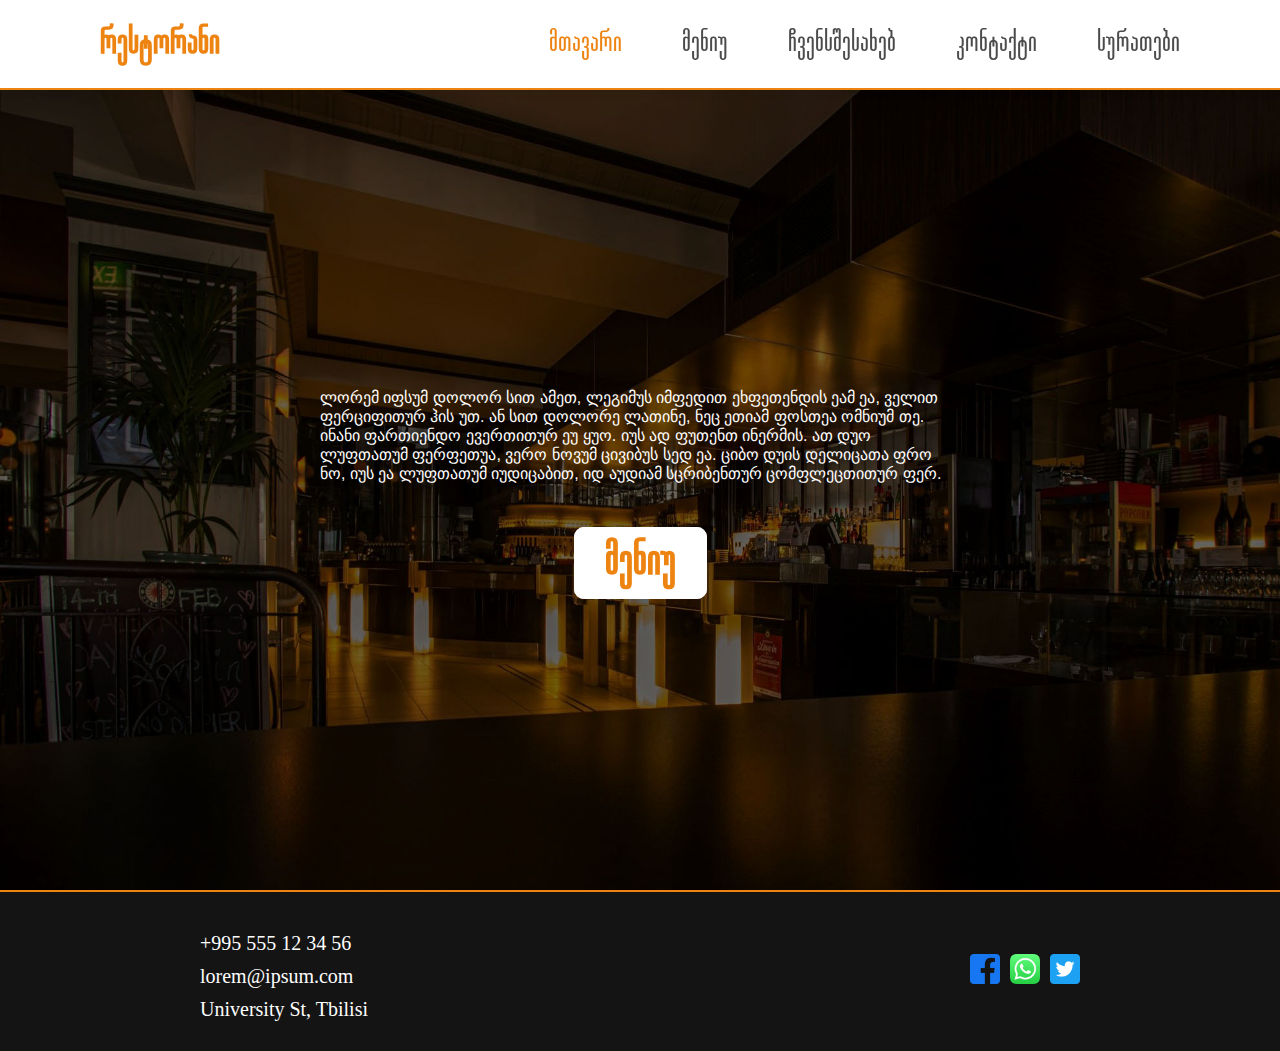
<file: index.html>
<!DOCTYPE html>
<html lang="en">
<head>
    <meta charset="UTF-8">
    <meta name="viewport" content="width=device-width, initial-scale=1.0">
    <title>rest</title>
    <link rel="stylesheet" href="style/style.css">
    <link rel="stylesheet" href="style/index.css">
</head>
<body>
    <header>
        <h1>
            <a href="index.html">რესტორანი</a>
        </h1>
        <nav>
            <ul>
                <li><a href="index.html" class="active">მთავარი</a></li>
                <li><a href="menu.html">მენიუ</a></li>
                <li><a href="about.html">ჩვენსშესახებ </a></li>
                <li><a href="contact.html">კონტაქტი</a></li>
                <li><a href="images.html">სურათები</a></li>
            </ul>
        </nav>
        <h2>
            <a href="index.html">რესტორანი</a>
        </h2>
    </header>

    <main>
        <div class="img">
            <p>    ლორემ იფსუმ დოლორ სით ამეთ, ლეგიმუს იმფედით ეხფეთენდის ეამ ეა, ველით ფერციფითურ ჰის უთ. ან სით დოლორე ლათინე, ნეც ეთიამ ფოსთეა ომნიუმ თე. ინანი ფართიენდო ევერთითურ ეუ ყუო. იუს ად ფუთენთ ინერმის. ათ დუო ლუფთათუმ ფერფეთუა, ვერო ნოვუმ ცივიბუს სედ ეა.
                    ციბო დუის დელიცათა ფრო ნო, იუს ეა ლუფთათუმ იუდიცაბით, იდ აუდიამ სცრიბენთურ ცომფლეცთითურ ფერ.
            </p>
<h2><a href="menu.html">მენიუ</a></h2>
        </div>
    </main>

    <footer>
        <div class="footer-info">
            <p>+995 555 12 34 56</p>
            <p>lorem@ipsum.com</p>
            <p>University St, Tbilisi</p>
        </div>
        <ul class="icons">
            <li><a href="#"><img src="icons/fb.png" alt="ico"></a></li>
            <li><a href="#"><img src="icons/wp.png" alt="ico"></a></li>
            <li><a href="#"><img src="icons/x.png" alt="ico"></a></li>
        </ul>
    </footer>
</body>
</html>
</file>
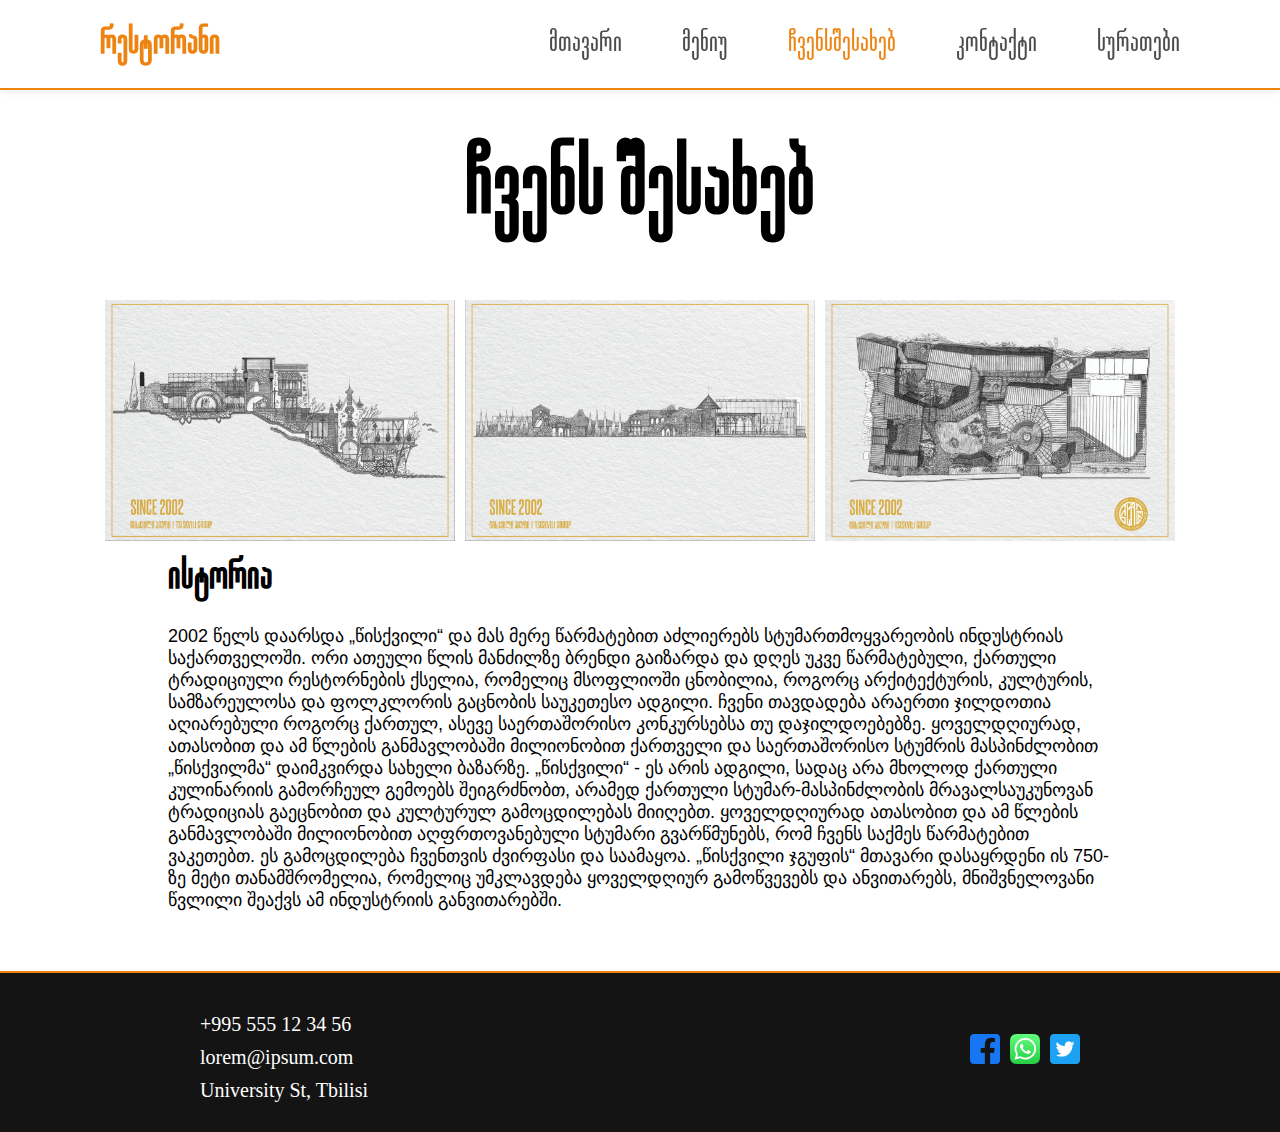
<file: about.html>
<!DOCTYPE html>
<html lang="en">
<head>
    <meta charset="UTF-8">
    <meta name="viewport" content="width=device-width, initial-scale=1.0">
    <title>Document</title>
    <link rel="stylesheet" href="style/style.css">
    <link rel="stylesheet" href="style/about.css">
</head>
<body>
    <header>
        <h1>
            <a href="index.html">რესტორანი</a>
        </h1>
        <nav>
            <ul>
                <li><a href="index.html">მთავარი</a></li>
                <li><a href="menu.html" >მენიუ</a></li>
                <li><a href="about.html" class="active">ჩვენსშესახებ </a></li>
                <li><a href="contact.html">კონტაქტი</a></li>
                <li><a href="images.html">სურათები</a></li>
            </ul>
        </nav>
        <h2>
            <a href="index.html">რესტორანი</a>
        </h2>
    </header>

    <main>
        <h2>ჩვენს შესახებ</h2>
        <div class="about-images">
            <img src="images/about1.jpg" alt="">
            <img src="images/about2.jpg" alt="">
            <img src="images/about3.jpg" alt="">
        </div>

        <div class="istoria">
            <h3>ისტორია</h3>
            <p>
            2002 წელს დაარსდა  „წისქვილი“  და მას მერე წარმატებით აძლიერებს სტუმართმოყვარეობის ინდუსტრიას საქართველოში.

 ორი ათეული წლის მანძილზე ბრენდი გაიზარდა და დღეს უკვე წარმატებული, ქართული ტრადიციული რესტორნების ქსელია, რომელიც მსოფლიოში ცნობილია, როგორც არქიტექტურის, კულტურის, სამზარეულოსა და ფოლკლორის გაცნობის საუკეთესო ადგილი. ჩვენი თავდადება არაერთი ჯილდოთია აღიარებული როგორც ქართულ, ასევე საერთაშორისო კონკურსებსა თუ დაჯილდოებებზე.

ყოველდღიურად, ათასობით და ამ წლების განმავლობაში მილიონობით ქართველი და საერთაშორისო სტუმრის მასპინძლობით „წისქვილმა“ დაიმკვირდა სახელი ბაზარზე. 

„წისქვილი“ - ეს არის ადგილი, სადაც არა მხოლოდ ქართული კულინარიის გამორჩეულ გემოებს შეიგრძნობთ, არამედ ქართული სტუმარ-მასპინძლობის მრავალსაუკუნოვან ტრადიციას გაეცნობით და კულტურულ გამოცდილებას მიიღებთ. ყოველდღიურად ათასობით და ამ წლების განმავლობაში მილიონობით აღფრთოვანებული სტუმარი გვარწმუნებს, რომ ჩვენს საქმეს წარმატებით ვაკეთებთ. ეს გამოცდილება ჩვენთვის ძვირფასი და საამაყოა. 

„წისქვილი ჯგუფის“ მთავარი დასაყრდენი ის 750-ზე მეტი თანამშრომელია, რომელიც უმკლავდება ყოველდღიურ გამოწვევებს და  ანვითარებს, მნიშვნელოვანი წვლილი შეაქვს ამ ინდუსტრიის განვითარებში.
        </p>
        </div>
    </main>

    <footer>
        
        </nav>
        <div class="footer-info">
            <p>+995 555 12 34 56</p>
            <p>lorem@ipsum.com</p>
            <p>University St, Tbilisi</p>
        </div>
        <ul class="icons">
            <li><a href="#"><img src="icons/fb.png" alt="ico"></a></li>
            <li><a href="#"><img src="icons/wp.png" alt="ico"></a></li>
            <li><a href="#"><img src="icons/x.png" alt="ico"></a></li>
        </ul>
    </footer>
</body>
</html>
</file>
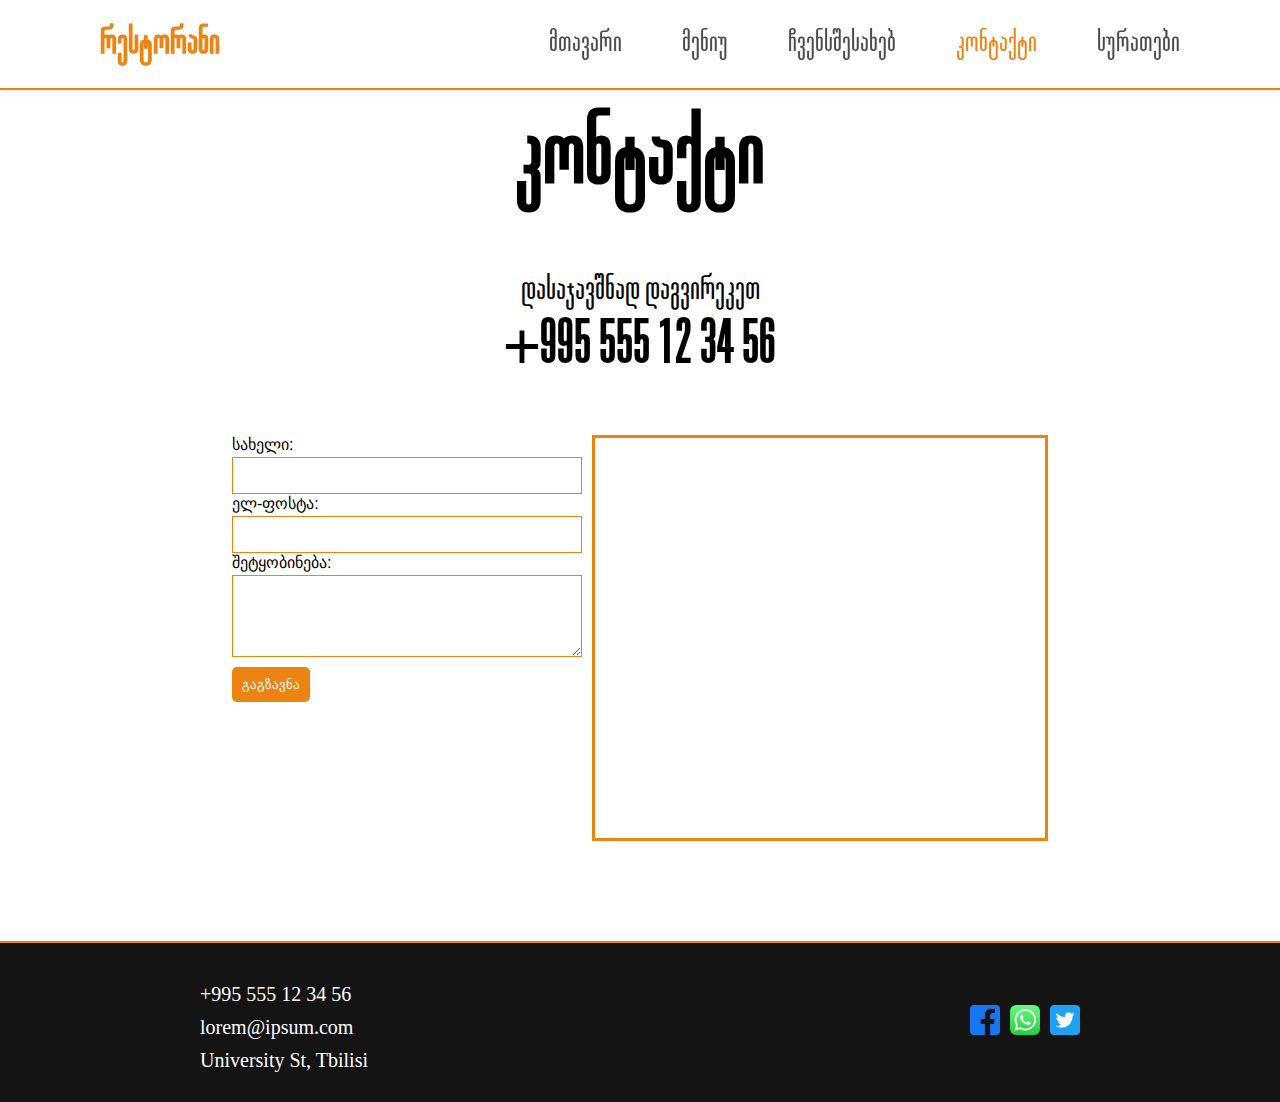
<file: contact.html>
<!DOCTYPE html>
<html lang="en">
<head>
    <meta charset="UTF-8">
    <meta name="viewport" content="width=device-width, initial-scale=1.0">
    <title>Document</title>
    <link rel="stylesheet" href="style/contact.css">
    <link rel="stylesheet" href="style/style.css">
</head>
<body>
        <header>
        <h1>
            <a href="index.html">რესტორანი</a>
        </h1>
        <nav>
            <ul>
                <li><a href="index.html">მთავარი</a></li>
                <li><a href="menu.html" >მენიუ</a></li>
                <li><a href="about.html">ჩვენსშესახებ </a></li>
                <li><a href="contact.html" class="active">კონტაქტი</a></li>
                <li><a href="images.html">სურათები</a></li>
            </ul>
        </nav>
        <h2>
            <a href="index.html">რესტორანი</a>
        </h2>
    </header>

        <main>
            <h2 class="h2">კონტაქტი</h2>
            
            <div class="contact">
                <p>დასაჯავშნად დაგვირეკეთ</p>
                <h3>+995 555 12 34 56</h3>
            </div>
            <div class="map">
                <form class="input" method="post" action="save.php">
                    <div class="form-group">
                        <label>სახელი:</label>
                        <input type="text" id="name" name="name" >
                    </div>
                    <div class="form-group">
                        <label>ელ-ფოსტა:</label>
                        <input type="email" id="email" name="email" >
                    </div>
                    <div class="form-group">
                        <label>შეტყობინება:</label>
                        <textarea id="message" name="message" rows="4" ></textarea>
                    </div>
                    <button type="submit">გაგზავნა</button>
                </form>
                <div class="mapouter"><div class="gmap_canvas"><iframe src="https://maps.google.com/maps?q=ganivi&amp;t=&amp;z=14&amp;ie=UTF8&amp;iwloc=&amp;output=embed" frameborder="0" scrolling="no" style="width: 450px; height: 400px;"></iframe><style>.mapouter{display:table;}.gmap_canvas{overflow:hidden;position:relative;height:400px;width:450px;background:#fff;}</style><a href="https://www.taxuni.com/delaware-income-tax-calculator/">Delaware Income Tax Calculator</a><style>.gmap_canvas iframe{position:relative !important;z-index:2 !important;}.gmap_canvas a{color:#fff !important;position:absolute !important;top:0 !important;left:0 !important;z-index:0 !important;}</style></div></div>
            </div>
        
        </main>

       <footer>
        
        </nav>
        <div class="footer-info">
            <p>+995 555 12 34 56</p>
            <p>lorem@ipsum.com</p>
            <p>University St, Tbilisi</p>
        </div>
        <ul class="icons">
            <li><a href="#"><img src="icons/fb.png" alt="ico"></a></li>
            <li><a href="#"><img src="icons/wp.png" alt="ico"></a></li>
            <li><a href="#"><img src="icons/x.png" alt="ico"></a></li>
        </ul>
    </footer>
</body>
</html>
</file>
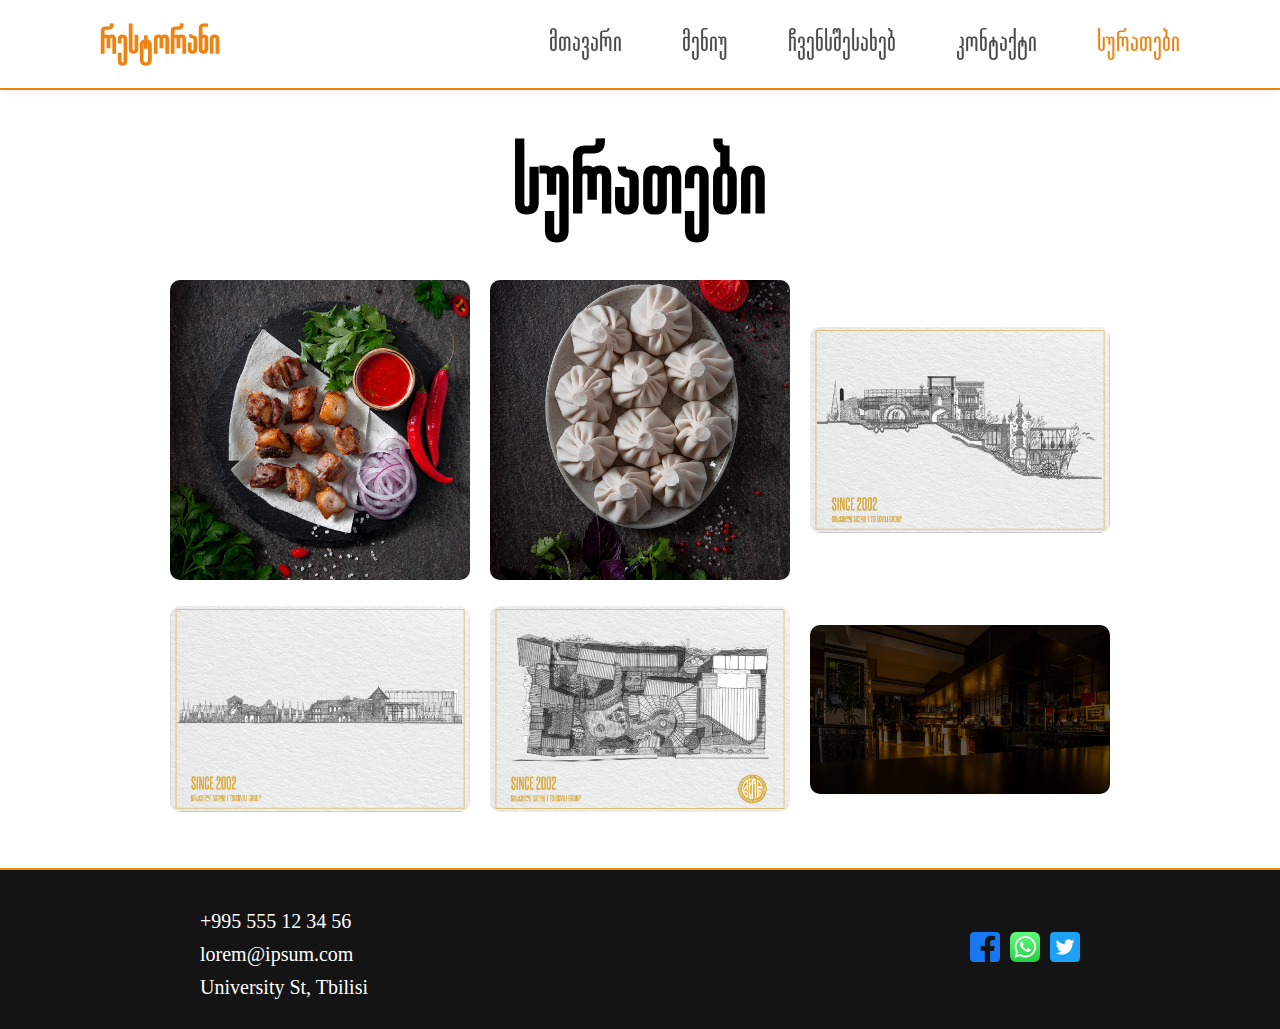
<file: images.html>
<!DOCTYPE html>
<html lang="en">
<head>
    <meta charset="UTF-8">
    <meta name="viewport" content="width=device-width, initial-scale=1.0">
    <title>Document</title>
    <link rel="stylesheet" href="style/images.css">
    <link rel="stylesheet" href="style/style.css">
</head>
<body>
    <header>
        <h1>
            <a href="index.html">რესტორანი</a>
        </h1>
        <nav>
            <ul>
                <li><a href="index.html">მთავარი</a></li>
                <li><a href="menu.html" >მენიუ</a></li>
                <li><a href="about.html" >ჩვენსშესახებ </a></li>
                <li><a href="contact.html">კონტაქტი</a></li>
                <li><a href="images.html" class="active">სურათები</a></li>
            </ul>
        </nav>
        <h2>
            <a href="index.html">რესტორანი</a>
        </h2>
    </header>
    <main>
        <h2 class="h2">სურათები</h2>
        <div class="articles">
            <article>
                <a href="images/1.jpeg"><img src="images/1.jpeg" alt=""></a>
            </article>
            <article>
                <a href="images/2.jpeg"><img src="images/2.jpeg" alt=""></a>
            </article>
            <article>
                <a href="images/about1.jpg"><img src="images/about1.jpg" alt=""></a>
            </article>
            <article>
                <a href="images/about2.jpg"><img src="images/about2.jpg" alt=""></a>      
            </article>
            <article><a href="images/about3.jpg"><img src="images/about3.jpg" alt=""></a></article>
            <article><a href="images/background.jpeg"><img src="images/background.jpeg" alt=""></a></article>
        </div>
    </main>
    <footer>
        
        </nav>
        <div class="footer-info">
            <p>+995 555 12 34 56</p>
            <p>lorem@ipsum.com</p>
            <p>University St, Tbilisi</p>
        </div>
        <ul class="icons">
            <li><a href="#"><img src="icons/fb.png" alt="ico"></a></li>
            <li><a href="#"><img src="icons/wp.png" alt="ico"></a></li>
            <li><a href="#"><img src="icons/x.png" alt="ico"></a></li>
        </ul>
    </footer>
    
</body>
</html>
</file>
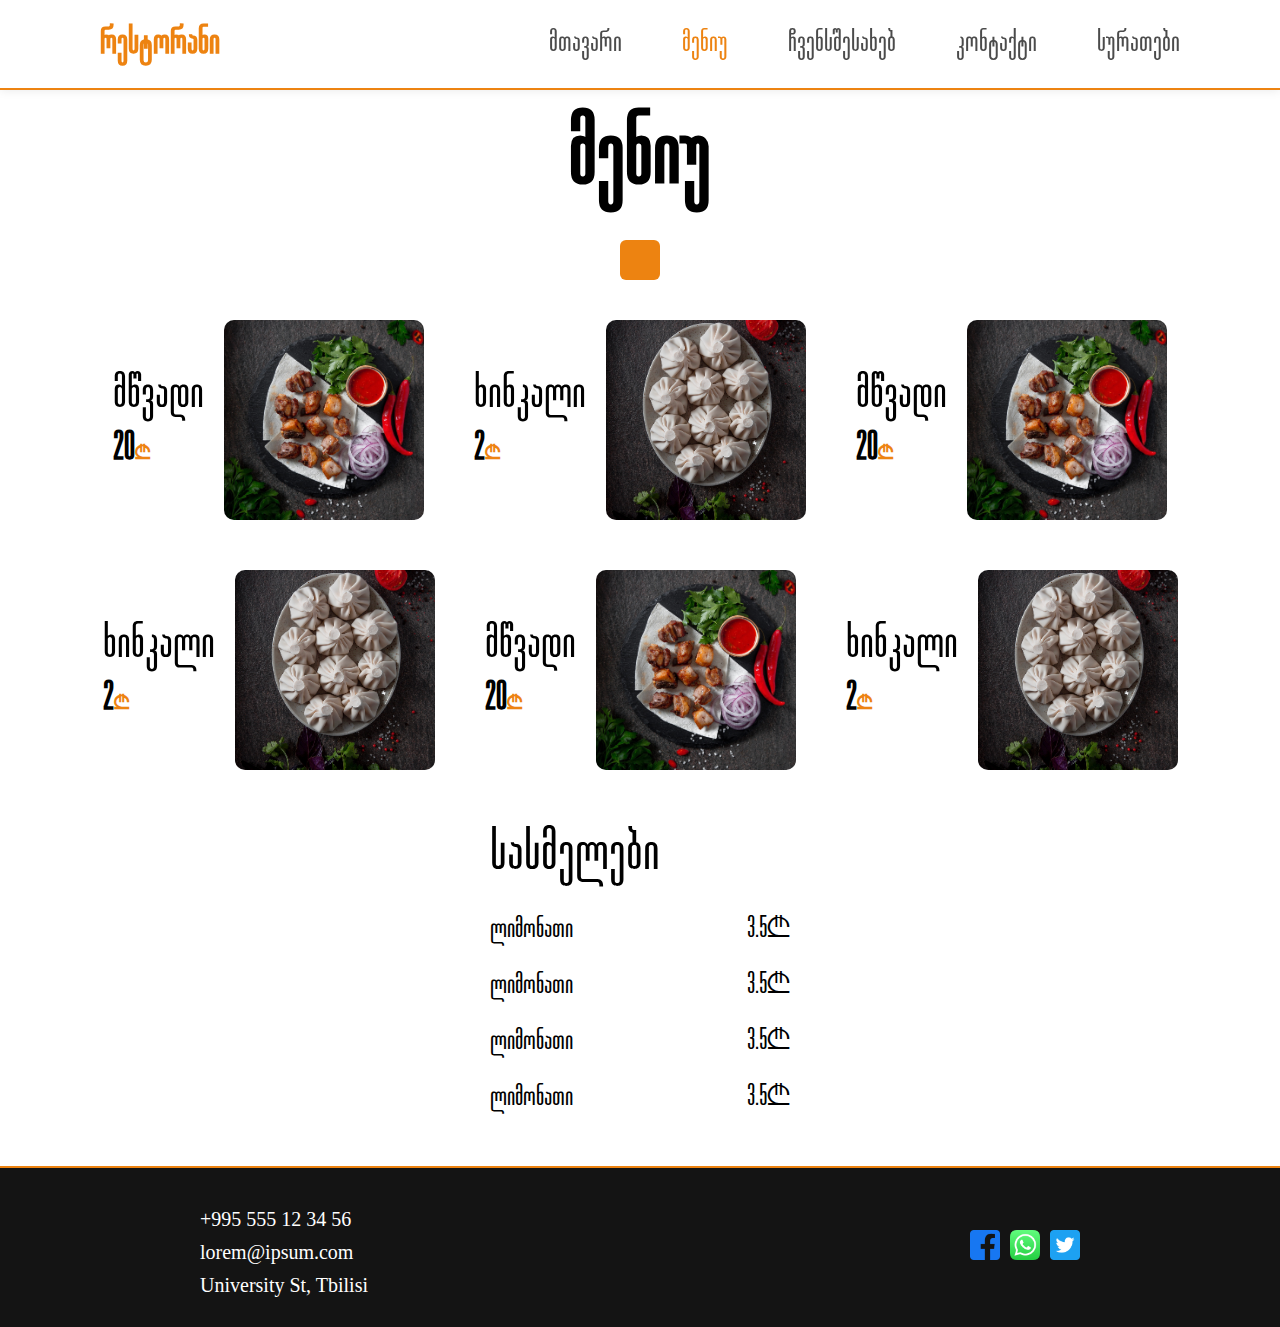
<file: menu.html>
<!DOCTYPE html>
<html lang="en">
<head>
    <meta charset="UTF-8">
    <meta name="viewport" content="width=device-width, initial-scale=1.0">
    <title>Menu</title>
    <link rel="stylesheet" href="style/style.css">
    <link rel="stylesheet" href="style/menu.css">
</head>
<body>

  <header id="header">
        <h1>
            <a href="index.html">რესტორანი</a>
        </h1>
        <nav >
            <ul>
                <li><a href="index.html">მთავარი</a></li>
                <li><a href="menu.html" class="active">მენიუ</a></li>
                <li><a href="about.html">ჩვენსშესახებ </a></li>
                <li><a href="contact.html">კონტაქტი</a></li>
                <li><a href="images.html">სურათები</a></li>
            </ul>
        </nav>
        <h2>
            <a href="index.html">რესტორანი</a>
        </h2>
    </header>

    <main class="" id="main">
        <h1 class="menu">მენიუ</h1>
        <button id="btn"></button>
        <div class="articles">
            <article>
                <div>
                    <p>მწვადი</p>
                    <h2>20<span>₾</span></h2>
                </div>
                <img src="images/1.jpeg" alt=""/>
            </article>
            <article>
                <div>
                    <p>ხინკალი</p>
                    <h2>2<span>₾</span></h2>
                </div>
                <img src="images/2.jpeg" alt=""/>
            </article>
            <article>
                <div>
                    <p>მწვადი</p>
                    <h2>20<span>₾</span></h2>
                </div>
                <img src="images/1.jpeg" alt=""/>
            </article>
            <article>
                <div>
                    <p>ხინკალი</p>
                    <h2>2<span>₾</span></h2>
                </div>
                <img src="images/2.jpeg" alt=""/>
            </article>
            <article>
                <div>
                    <p>მწვადი</p>
                    <h2>20<span>₾</span></h2>
                </div>
                <img src="images/1.jpeg" alt=""/>
            </article>
            <article>
                <div>
                    <p>ხინკალი</p>
                    <h2>2<span>₾</span></h2>
                </div>
                <img src="images/2.jpeg" alt=""/>
            </article>
        </div>
        <div class="sasmelebi">
            <h2>სასმელები</h2>
            <div>
                <p>ლიმონათი</p>
                <p>3.5₾</p>
            </div>
            <div>
                <p>ლიმონათი</p>
                <p>3.5₾</p>
            </div>
            <div>
                <p>ლიმონათი</p>
                <p>3.5₾</p>
            </div>
            <div>
                <p>ლიმონათი</p>
                <p>3.5₾</p>
            </div>
        </div>
    </main>

    <footer>
        
        </nav>
        <div class="footer-info">
            <p>+995 555 12 34 56</p>
            <p>lorem@ipsum.com</p>
            <p>University St, Tbilisi</p>
        </div>
        <ul class="icons">
            <li><a href="#"><img src="icons/fb.png" alt="ico"></a></li>
            <li><a href="#"><img src="icons/wp.png" alt="ico"></a></li>
            <li><a href="#"><img src="icons/x.png" alt="ico"></a></li>
        </ul>
    </footer>

    <script src="sript.js"></script>
</body>
</html>
</file>
<file: style/style.css>
@font-face {
	font-family: 'font1';
	font-weight: 100;
	font-display: auto;
	src: url('../font/alk-tall-nusxuri.otf') format('opentype');
}
@import url('https://fonts.googleapis.com/css2?family=Abril+Fatface&display=swap');

*{
    margin:0;
    padding:0;
    box-sizing: border-box;
    font-family:'font1';
}

header{
    display: flex;
    justify-content: space-between;
    align-items: center;
    padding: 20px 100px;
    background-color: rgb(255, 255, 255);
    box-shadow: 0px 0px 10px 0px rgba(0, 0, 0, 0.096);
    position: sticky;
    top:0;
    border-bottom: 2px solid rgb(237,131,17);

    z-index: 10;
}
header ul{
    display: flex;
    justify-content: center;
    gap:60px;
    list-style: none;
}

header h1 a{
    color: rgb(237,131,17);
    font-size: 40px;
    text-decoration: none;
    transition: 0.6s ease;
}
header h1 a:hover{
    letter-spacing: 1px;
}
header ul a{
    text-decoration: none;
    font-size: 32px;
    color: rgb(75, 75, 75);
    transition: 0.3s ease;
}
header ul a:hover{
    color: rgb(237,131,17);
}
header h2 a{
    font-size: 16px;
    color: rgb(255, 255, 255);
    background: linear-gradient(30deg,rgb(253, 206, 155),rgb(255, 132, 0));
    text-decoration: none;
    box-shadow: 0px 0px 10px 0px rgba(255, 132, 0, 0.322);
    padding: 3px;
    border-radius: 5px;
}
header h2{
    position: absolute;
    top:65px;
    display: none;
    
    font-weight: 100;
}
.active{
    color:rgb(237,131,17);
}
@media (max-width:700px){
    header h2{
        display: block;
    }
    header h2 a{
        font-size: 25px;
    }
    header h1{
        display: none;
    }
    header{
        padding: 20px 30px;
        justify-content: center;
    }
    header ul{
        gap:20px;
    }
    header ul a{
        font-size:25px;
    }
}




footer{
    background-color: rgb(20, 20, 20);
    padding: 30px 200px;
    display: flex;
    justify-content: space-between;
    align-items: center;
    font-size: 16px;
    border-top:2px solid rgb(237,131,17);
}

footer .icons{
    display: flex;
    gap:10px;
    list-style: none;
}

footer .icons img{
    width: 30px;
    transition: 0.3s ease;
}
footer .icons img:hover{
    transform: translateY(-3px);
}

footer .footer-info p{
    font-size: 20px;
    font-weight: 100;
    margin-top: 10px;
    color:white;
    font-family: 'Abril Fatface';
}
@media (max-width:700px){
    footer{
        padding: 10px 20px;
        align-items: start;
    }
    footer .icons{
        flex-direction: column;
        gap:5px;
    }
}



.dark{
    background-color: black;
    color:white;
}
</file>
<file: style/index.css>
.img{
    width: 100%;
    height: 800px;
    background-image: url(../images/background.jpeg);
    background-size:cover;
    background-repeat: no-repeat;
    

    display: flex;
    flex-direction: column;
    align-items: center;
    justify-content: center;
    gap:50px;
}
.img p{
    color:white;
    width: 50%;
    font-family: Helvetica;
}
.img h2 a{
    padding: 10px 30px;
    background-color: white;
    border: 1px solid white;
    color: rgb(237,131,17);
    text-decoration: none;
    border-radius: 10px;
    transition: 0.3s ease;
    font-size: 50px;
}
.img h2 a:hover{
    background-color: transparent;
    color: white;
}
</file>
<file: style/about.css>
main{
    display: flex;
    flex-direction: column;
    align-items: center;
    margin-top:30px;
    padding: 10px 50px;
}
main h2{
    font-size: 100px;
    margin-bottom: 50px;
}
.about-images{
    display: flex;
    flex-wrap: wrap;
    gap:10px;
    justify-content: center;
}
.about-images img{
    width: 350px;
}

main .istoria {
    font-size: 18px;
    width: 80%;
    margin-bottom: 50px;
}
main .istoria p{
    font-family: helvetica;
}
main .istoria h3{
    margin-top: 10px;
    margin-bottom: 20px;
    font-size: 45px;
}
</file>
<file: style/contact.css>
main{
    display: flex;
    flex-direction: column;
    align-items: center;
    gap:50px;
    margin-bottom: 100px;
}
.h2{
    margin-top: 10px;
    font-size: 100px;
}
.contact{
    display: flex;
    flex-direction: column;
    align-items: center;
}
.contact p{
    font-size: 36px;
}
.contact h3{
    font-size: 60px;
}
.mapouter{
    border: 3px solid rgb(237,131,17);;
}


.map{
    display: flex;
    flex-wrap: wrap;
    gap:10px;
    width: 100%;
    justify-content: center;
    
}
.input{
    width: 350px;
}
.form-group{
    display: flex;
    flex-direction: column;
    gap: 3px;
}
.input label{
    font-family: Helvetica;
}
.input input{
    padding: 10px;
    border: 1px solid rgb(237,131,17);
    font-family: Helvetica;
}
.input textarea{
    padding: 10px;
    border: 1px solid rgb(237,131,17);
    font-family: Helvetica;
}
.input button{
    padding: 10px;
    background-color: rgb(237,131,17);
    color: white;
    border: none;
    border-radius: 5px;
    margin-top: 10px;
    font-family: Helvetica;
}
.input button:hover{
    background-color: rgb(255, 94, 0);
}
</file>
<file: style/images.css>
main{
    display: flex;
    flex-direction: column;
    align-items: center;
    margin-top:40px;
    margin-bottom: 50px;
    padding: 0 100px;
}

.h2{
    font-size: 100px;
}

.articles{
    display: flex;
    flex-wrap: wrap;
    justify-content: center;
    align-items: center;
    margin-top:30px;
    gap:20px;
}

article a img{
    width: 300px;
    border-radius: 10px;
    transition: 0.3s ease;
}
article a img:hover{
    opacity: 0.7;
}
</file>
<file: style/menu.css>
main{
    display: flex;
    align-items: center;
    flex-direction: column;
}
.menu{
    font-size: 100px;
    margin-top:10px;
}
.articles{
    display: flex;
    justify-content: center;
    gap:50px;
    flex-wrap: wrap;
    padding: 0px 100px;
    margin-top:40px;
}
article{
    display: flex;
    gap:20px;
    align-items: center;
    justify-content: center;
}
article div{
    font-size: 50px;
}
article div h2{
    font-size: 40px;
}
article div h2 span{
    font-size: 20px;
    color: rgb(237,131,17);
}
article img{
    width: 200px;
    border-radius: 10px;
}


.sasmelebi{
    margin-top:50px;
    display: flex;
    flex-direction: column;
    gap:20px;
    width: 300px;
    margin-bottom: 50px;
}
.sasmelebi h2{
    font-size: 60px;
    font-weight: 100;
}
.sasmelebi p{
    font-size: 30px;
}
.sasmelebi div{
    display: flex;
    justify-content: space-between;
}
button{
    margin-top:20px;
    width: 40px;
    height: 40px;
    background-color: rgb(237,131,17);;
    border: none;
    border-radius: 6px;
    transition: 0.3s ease;
}
button:hover{
    opacity: 0.7;
}
button:active{
    opacity: 1;
}
</file>
